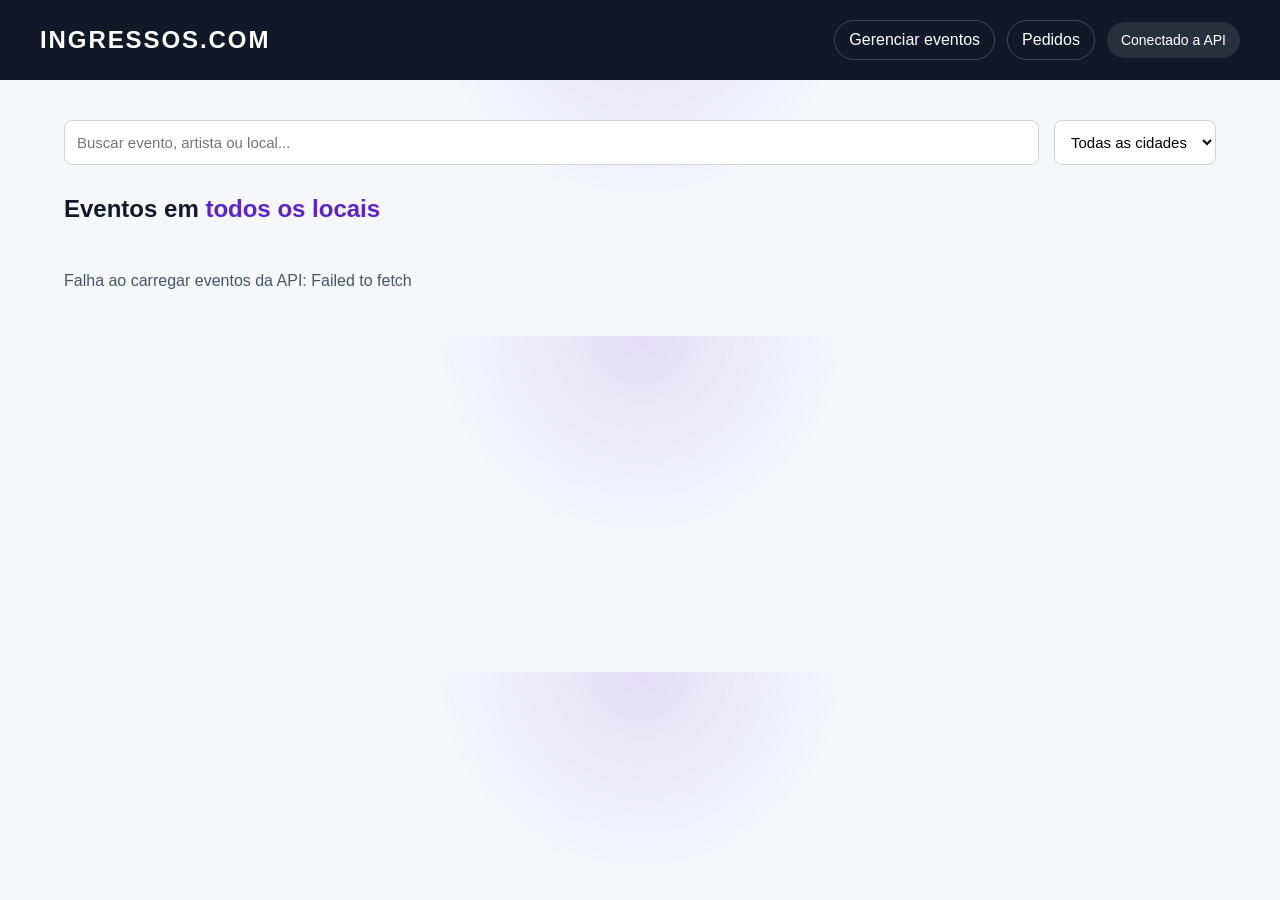
<file: frontend/html/index.html>
<!DOCTYPE html>
<html lang="pt-br">
<head>
    <meta charset="UTF-8">
    <meta name="viewport" content="width=device-width, initial-scale=1.0">
    <title>Ingressos.com</title>

    <link rel="stylesheet" href="../css/style.css">

  <!-- Ícones -->
  <link rel="stylesheet"
  href="https://cdnjs.cloudflare.com/ajax/libs/font-awesome/6.5.1/css/all.min.css">
</head>
<body>
    <header class="navbar">
        <div class="logo">
            INGRESSOS.COM
        </div>
        <nav class="nav-links">
            <a href="manage_events.html">Gerenciar eventos</a>
            <a href="orders.html">Pedidos</a>
            <div class="nav-badge">Conectado a API</div>
        </nav>
    </header>

    <main class="container">

        <section class="search-section">
            <input type="text"
            id="searchInput"
            placeholder="Buscar evento, artista ou local...">

            <select id="cityFilter">
                <option value="">Todas as cidades</option>
            </select>
        </section>

        <h2 class="section-title">
            Eventos em <span id="resultsTitle">todos os locais</span>
        </h2>

        <section class="events-grid" id="eventsGrid">

        </section>

        <p class="feedback-message" id="feedbackMessage"></p>

    </main>
    <script src="../js/api.js"></script>
    <script src="../js/eventos.js"></script>

</body>
</html>
</file>
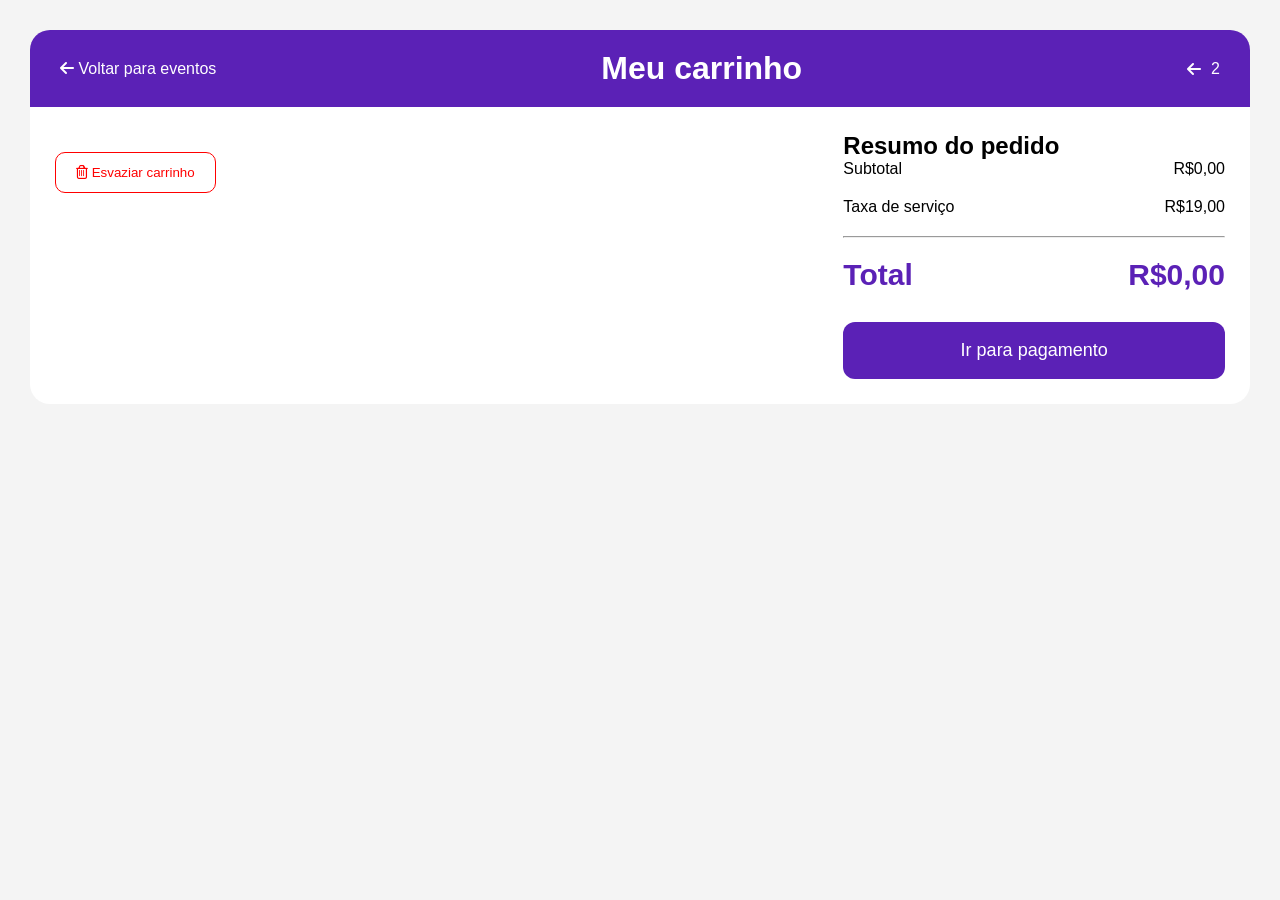
<file: html/cart.html>
<!DOCTYPE html>
<html lang="pt-br">
<head>
    <meta charset="UTF-8">
    <meta name="viewport" content="width=device-width, initial-scale=1.0">
    <title>Carrinho</title>

    <link rel="stylesheet" href="../css/cart.css">

    <link rel="stylesheet"
    href="https://cdnjs.cloudflare.com/ajax/libs/font-awesome/6.5.1/css/all.min.css">

</head>
<body>

    <header class="navbar">

        <div class="back-button">
            <i class="fa-solid fa-arrow-left">
            </i>
            Voltar para eventos
        </div>

        <h1>Meu carrinho</h1>

        <div class="cart-icon">
            <i class="fa-solid fa-arrow-left">
            </i>
            <span>2</span>
        </div>
    </header>

    <main class="cart-container">

        <section class="cart-items">

            <div id="cart-items"></div>

            <button class="clear-cart">
                <i class="fa-regular fa-trash-can"></i>
                Esvaziar carrinho
            </button>
        </section>

        <aside class="sumary">
            <h2>Resumo do pedido</h2>

            <div class="summary-line">
                <span>Subtotal</span>
                <span id="subtotal">R$0,00</span>
            </div>

            <div class="summary-line">
                <span>Taxa de serviço</span>
                <span>R$19,00</span>
            </div>

            <hr>

            <div class="total">
                <span>Total</span>

                <span id="totalPrice">R$0,00</span>

            </div>

            <button class="payment-button">
                Ir para pagamento
            </button>
        </aside>
    </main>

    <script src="../js/cart.js"></script>
    
</body>
</html>
</file>
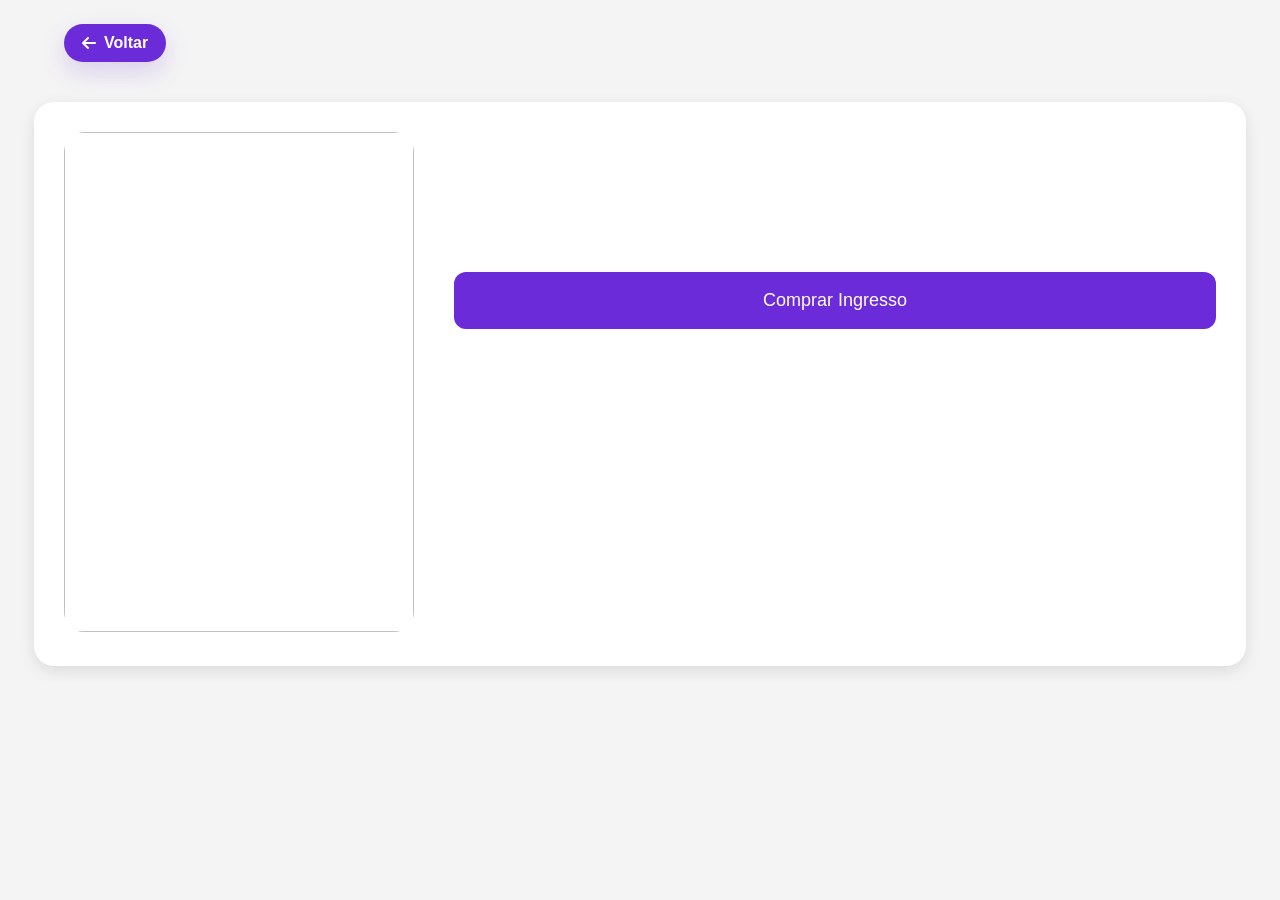
<file: html/details_event.html>
<!DOCTYPE html>
<html lang="pt-BR">

<head>

  <meta charset="UTF-8">
  <meta name="viewport"
  content="width=device-width, initial-scale=1.0">

  <title>Detalhes do Evento</title>

  <link rel="stylesheet" href="../css/details_event.css">

  <link rel="stylesheet"
  href="https://cdnjs.cloudflare.com/ajax/libs/font-awesome/6.5.1/css/all.min.css">

</head>

<body>

  <header class="navbar">
    <a class="back-button" href="index.html">
      <i class="fa-solid fa-arrow-left"></i> Voltar
    </a>
  </header>

  <main class="event-container">

  <div class="event-image">

    <img id="eventImage">

  </div>

  <div class="event-details">

    <h1 id="eventName"></h1>

    <p id="eventDate"></p>

    <p id="eventTime"></p>

    <p id="eventLocation"></p>

    <p id="eventDescription"></p>

    <p id="eventPrice"></p>

    <p id="eventTickets"></p>

    <button class="buy-button">

      Comprar Ingresso

    </button>

  </div>

</main>


</body>

<script src="../js/details_event.js"></script>

</html>
</file>
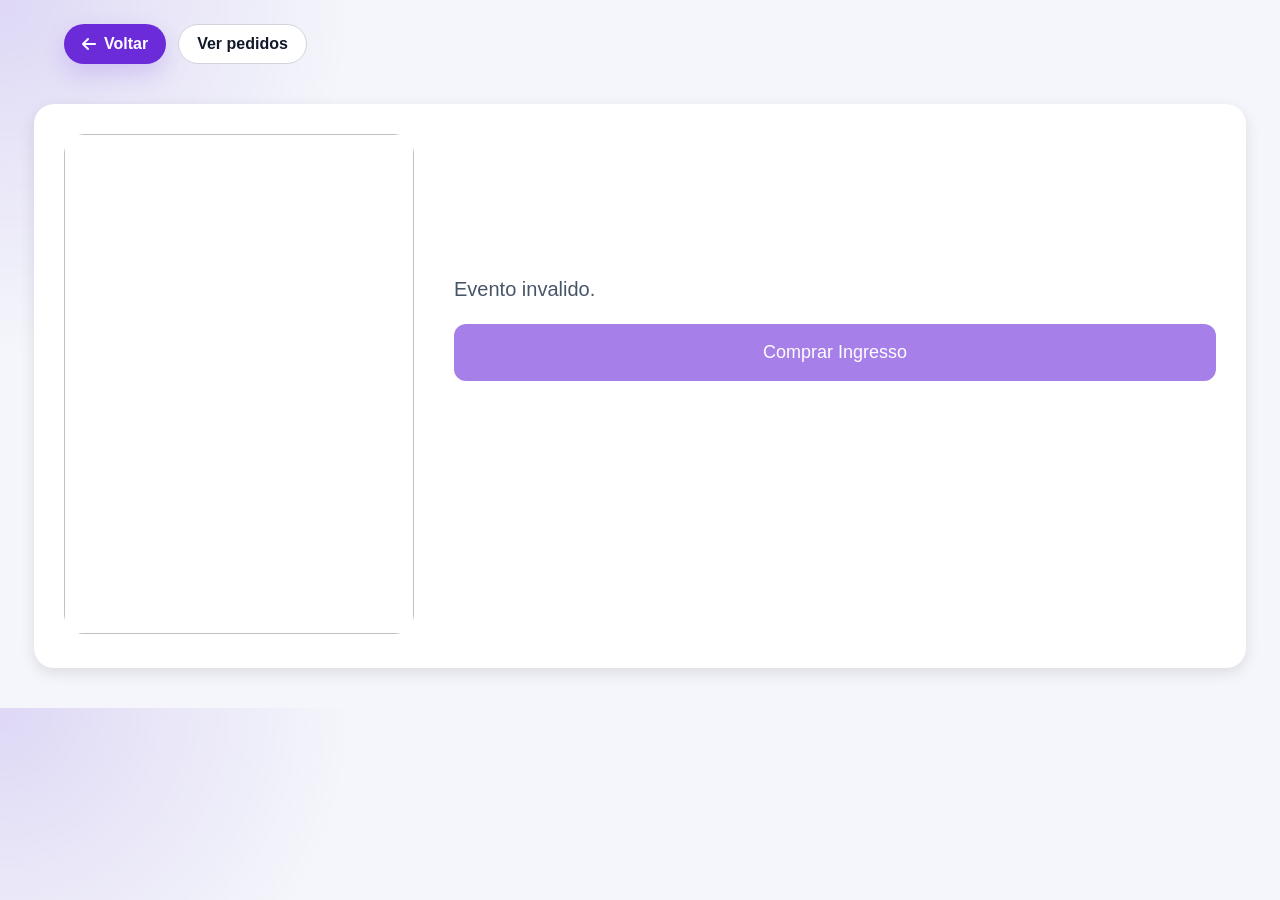
<file: frontend/html/details_event.html>
<!DOCTYPE html>
<html lang="pt-BR">

<head>

  <meta charset="UTF-8">
  <meta name="viewport"
  content="width=device-width, initial-scale=1.0">

  <title>Detalhes do Evento</title>

  <link rel="stylesheet" href="../css/details_event.css">

  <link rel="stylesheet"
  href="https://cdnjs.cloudflare.com/ajax/libs/font-awesome/6.5.1/css/all.min.css">

</head>

<body>

  <header class="navbar">
    <div class="top-actions">
      <a class="back-button" href="index.html">
        <i class="fa-solid fa-arrow-left"></i> Voltar
      </a>
      <a class="orders-link" href="orders.html">Ver pedidos</a>
    </div>
  </header>

  <main class="event-container">

  <div class="event-image">

    <img id="eventImage">

  </div>

  <div class="event-details">

    <h1 id="eventName"></h1>

    <p id="eventDate"></p>

    <p id="eventTime"></p>

    <p id="eventLocation"></p>

    <p id="eventDescription"></p>

    <p id="eventPrice"></p>

    <p id="eventTickets"></p>

    <p class="status-message" id="statusMessage"></p>

    <button class="buy-button" id="buyButton" type="button">
      Comprar Ingresso
    </button>

  </div>

</main>


</body>

<script src="../js/api.js"></script>
<script src="../js/details_event.js"></script>

</html>
</file>
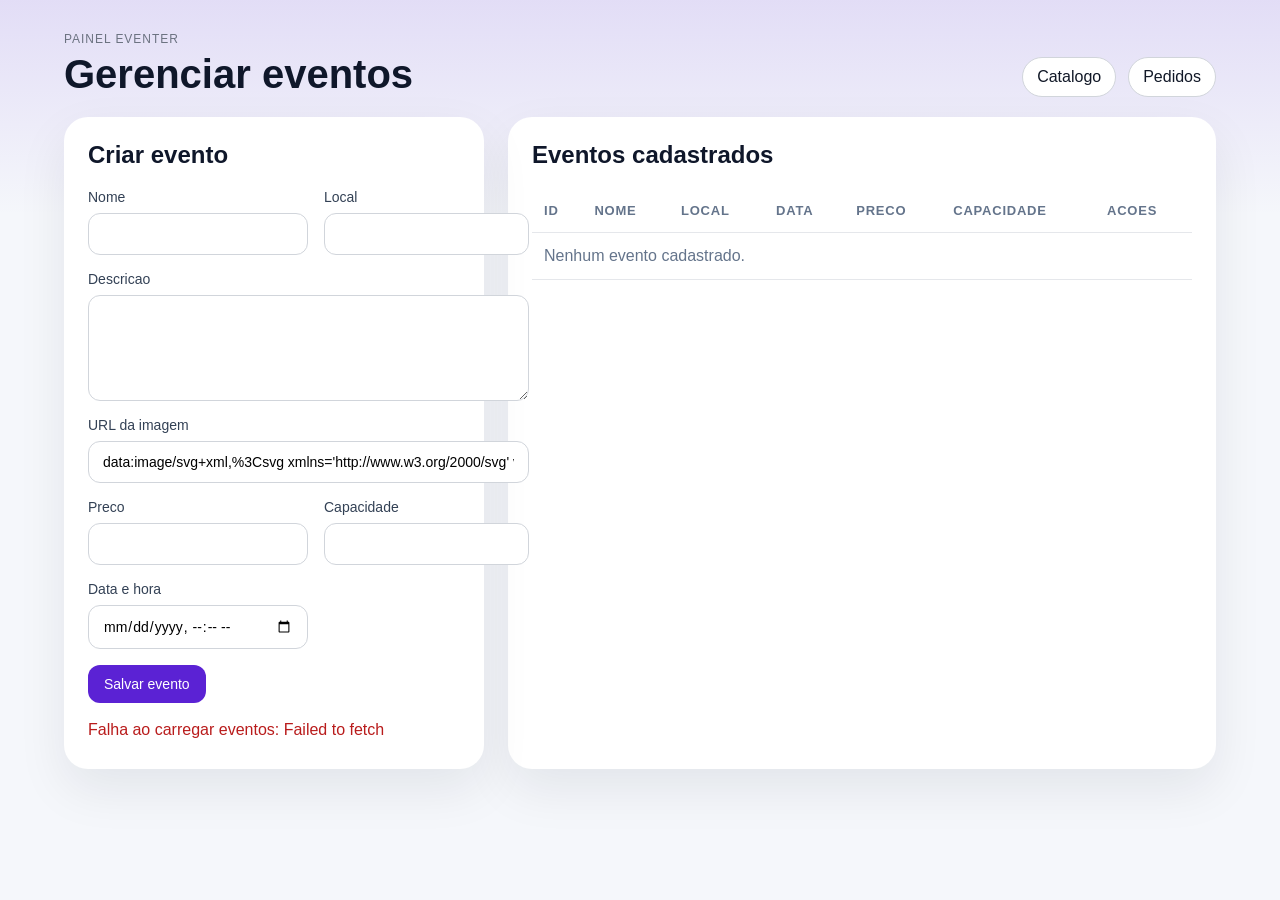
<file: frontend/html/manage_events.html>
<!DOCTYPE html>
<html lang="pt-BR">
<head>
  <meta charset="UTF-8">
  <meta name="viewport" content="width=device-width, initial-scale=1.0">
  <title>Gerenciar eventos</title>
  <link rel="stylesheet" href="../css/panel.css">
</head>
<body>
  <header class="panel-header">
    <div>
      <p class="eyebrow">Painel Eventer</p>
      <h1>Gerenciar eventos</h1>
    </div>
    <nav class="header-nav">
      <a href="index.html">Catalogo</a>
      <a href="orders.html">Pedidos</a>
    </nav>
  </header>

  <main class="panel-layout">
    <section class="panel-card form-card">
      <h2 id="formTitle">Criar evento</h2>
      <form id="eventForm" class="form-grid">
        <input id="eventId" type="hidden">

        <label>
          Nome
          <input id="name" type="text" required>
        </label>

        <label>
          Local
          <input id="location" type="text" required>
        </label>

        <label class="full-width">
          Descricao
          <textarea id="description" rows="5" required></textarea>
        </label>

        <label class="full-width">
          URL da imagem
          <input id="pictureUrl" type="url" required>
        </label>

        <label>
          Preco
          <input id="price" type="number" min="0" step="0.01" required>
        </label>

        <label>
          Capacidade
          <input id="capacity" type="number" min="1" step="1" required>
        </label>

        <label>
          Data e hora
          <input id="date" type="datetime-local" required>
        </label>

        <div class="form-actions full-width">
          <button id="submitButton" type="submit" class="primary-button">Salvar evento</button>
          <button id="cancelEditButton" type="button" class="secondary-button" hidden>Cancelar edicao</button>
        </div>
      </form>
      <p class="feedback-message" id="feedbackMessage"></p>
    </section>

    <section class="panel-card">
      <div class="section-head">
        <h2>Eventos cadastrados</h2>
      </div>
      <div class="table-wrapper">
        <table>
          <thead>
            <tr>
              <th>ID</th>
              <th>Nome</th>
              <th>Local</th>
              <th>Data</th>
              <th>Preco</th>
              <th>Capacidade</th>
              <th>Acoes</th>
            </tr>
          </thead>
          <tbody id="eventsTableBody"></tbody>
        </table>
      </div>
    </section>
  </main>

  <script src="../js/api.js"></script>
  <script src="../js/manage_events.js"></script>
</body>
</html>
</file>
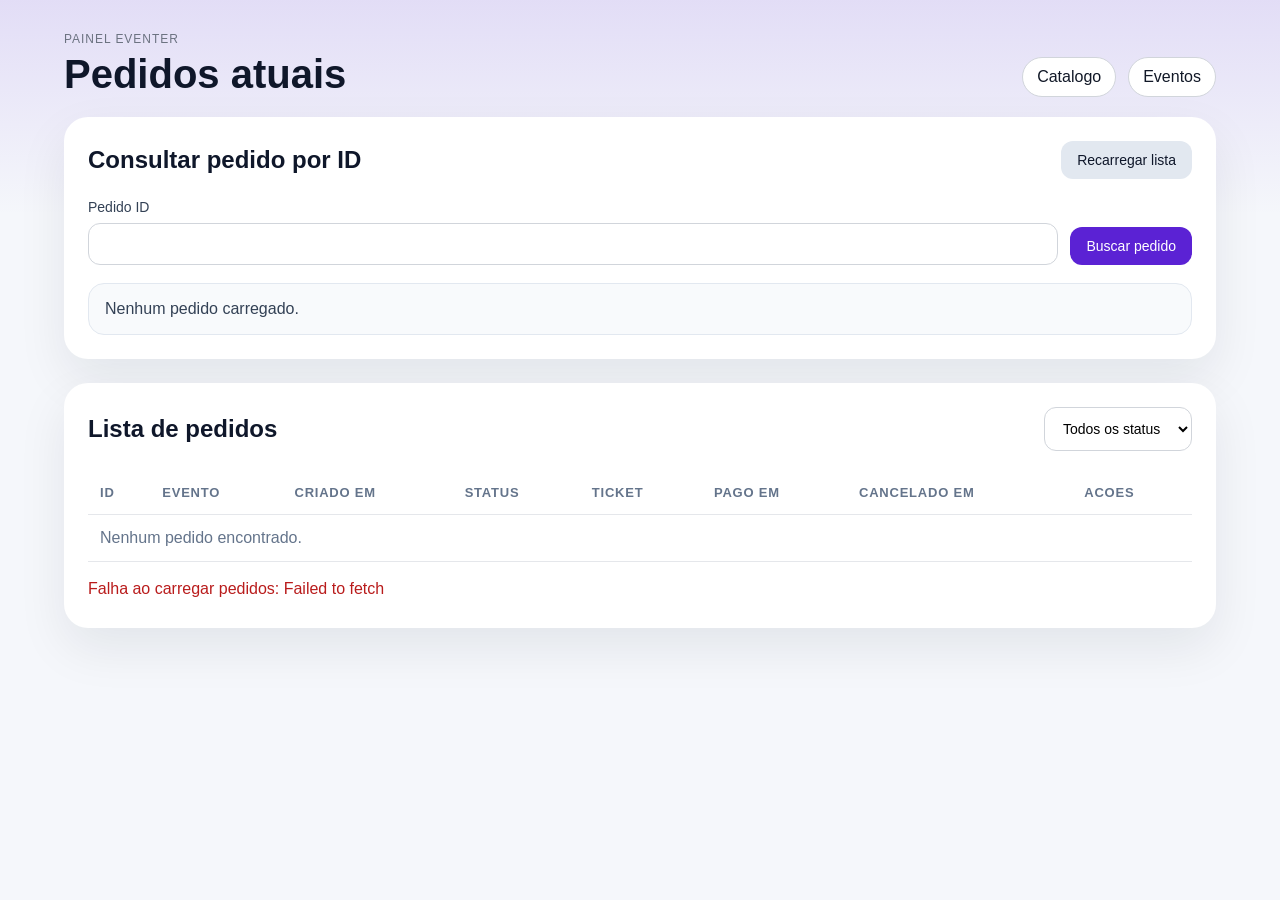
<file: frontend/html/orders.html>
<!DOCTYPE html>
<html lang="pt-BR">
<head>
  <meta charset="UTF-8">
  <meta name="viewport" content="width=device-width, initial-scale=1.0">
  <title>Pedidos atuais</title>
  <link rel="stylesheet" href="../css/panel.css">
</head>
<body>
  <header class="panel-header">
    <div>
      <p class="eyebrow">Painel Eventer</p>
      <h1>Pedidos atuais</h1>
    </div>
    <nav class="header-nav">
      <a href="index.html">Catalogo</a>
      <a href="manage_events.html">Eventos</a>
    </nav>
  </header>

  <main class="panel-layout single-column">
    <section class="panel-card">
      <div class="section-head">
        <h2>Consultar pedido por ID</h2>
        <button type="button" class="secondary-button" id="reloadOrdersButton">Recarregar lista</button>
      </div>

      <form id="orderLookupForm" class="lookup-form">
        <label>
          Pedido ID
          <input id="orderLookupId" type="number" min="1" step="1" required>
        </label>
        <button type="submit" class="primary-button">Buscar pedido</button>
      </form>

      <div id="orderLookupResult" class="lookup-result">
        Use um ID valido para chamar <code>GET /order/{id}</code>.
      </div>
    </section>

    <section class="panel-card">
      <div class="section-head">
        <h2>Lista de pedidos</h2>
        <select id="orderFilter">
          <option value="">Todos os status</option>
          <option value="Pendente">Pendentes</option>
          <option value="Pago">Pagos</option>
          <option value="Cancelado">Cancelados</option>
        </select>
      </div>

      <div class="table-wrapper">
        <table>
          <thead>
            <tr>
              <th>ID</th>
              <th>Evento</th>
              <th>Criado em</th>
              <th>Status</th>
              <th>Ticket</th>
              <th>Pago em</th>
              <th>Cancelado em</th>
              <th>Acoes</th>
            </tr>
          </thead>
          <tbody id="ordersTableBody"></tbody>
        </table>
      </div>

      <p class="feedback-message" id="ordersFeedback"></p>
    </section>
  </main>

  <script src="../js/api.js"></script>
  <script src="../js/orders.js"></script>
</body>
</html>
</file>
<file: frontend/css/style.css>
*{
  margin: 0;
  padding: 0;
  box-sizing: border-box;
  font-family: "Segoe UI", Tahoma, Geneva, Verdana, sans-serif;
}

body{
  background:
    radial-gradient(circle at top, rgba(91, 34, 212, 0.12), transparent 28%),
    #f5f7fb;
  color: #111827;
}

/* NAVBAR */

.navbar{
  width: 100%;
  height: 80px;

  background: #111827;

  display: flex;
  align-items: center;
  justify-content: space-between;

  padding: 0 40px;

  color: white;
}

.logo{
  font-size: 24px;
  font-weight: bold;
  letter-spacing: 0.08em;
}

.nav-badge{
  padding: 10px 14px;
  border-radius: 999px;
  background: rgba(255,255,255,0.1);
  font-size: 14px;
}

.nav-links{
  display: flex;
  align-items: center;
  gap: 12px;
  flex-wrap: wrap;
}

.nav-links a{
  color: white;
  text-decoration: none;
  padding: 10px 14px;
  border-radius: 999px;
  border: 1px solid rgba(255,255,255,0.2);
}

/* CONTAINER */

.container{
  width: 90%;
  margin: 40px auto;
}

/* BUSCA */

.search-section{
  display: flex;
  flex-wrap: wrap;
  gap: 15px;
  margin-bottom: 30px;
}

.search-section input,
.search-section select{
  padding: 12px;
  border: 1px solid #d1d5db;
  border-radius: 8px;
  font-size: 15px;
  background: white;
}

.search-section input{
  flex: 1;
}

/* TITULO */

.section-title{
  margin-bottom: 25px;
}

.section-title span{
  color: #5b22d4;
}

/* GRID */

.events-grid{

  display: grid;

  grid-template-columns:
  repeat(auto-fit, minmax(300px, 1fr));

  gap: 25px;
}

/* CARD */

.event-card{
  background: white;
  border-radius: 15px;
  overflow: hidden;
  box-shadow: 0 5px 15px rgba(0,0,0,0.1);
  transition: transform 0.2s ease, box-shadow 0.2s ease;
}

.event-card:hover{
  transform: translateY(-6px);
  box-shadow: 0 18px 45px rgba(15, 23, 42, 0.12);
}

.event-card img{

  width: 100%;
  height: 180px;

  object-fit: cover;
}

.event-info{
  padding: 20px;
}

.event-info h3{
  margin-bottom: 10px;
}

.event-info p{

  margin-bottom: 8px;

  color: #555;
}

.event-info h4{
  color: #5b22d4;
  font-size: 24px;
  margin-top: 15px;
  margin-bottom: 15px;
}

.event-info button{
  width: 100%;
  padding: 12px;
  border: none;
  border-radius: 8px;
  background: #5b22d4;
  color: white;
  font-size: 16px;
  cursor: pointer;
  transition: background 0.2s ease;
}

.event-info button:hover{
  background: #4417a5;
}

.feedback-message{
  margin-top: 24px;
  color: #475569;
  min-height: 24px;
}

@media (max-width: 640px){
  .navbar{
    padding: 0 20px;
    height: auto;
    min-height: 80px;
    padding-top: 14px;
    padding-bottom: 14px;
  }

  .container{
    width: calc(100% - 32px);
    margin: 24px auto;
  }

  .nav-links{
    justify-content: flex-end;
  }
}
</file>
<file: css/cart.css>
*{
  margin: 0;
  padding: 0;
  box-sizing: border-box;
  font-family: Arial;
}

body{
  background: #f4f4f4;
  padding: 30px;
}

/* NAVBAR */

.navbar{
  background: #5b21b6;
  color: white;

  display: flex;
  justify-content: space-between;
  align-items: center;

  padding: 20px 30px;

  border-radius: 20px 20px 0 0;
}

.back-button{
  cursor: pointer;
}

.cart-icon{
  display: flex;
  gap: 10px;
  align-items: center;
}

/* CONTAINER */

.cart-container{
  background: white;

  display: grid;
  grid-template-columns: 2fr 1fr;

  gap: 25px;

  padding: 25px;

  border-radius: 0 0 20px 20px;
}

/* ITENS */

.cart-items{
  display: flex;
  flex-direction: column;
  gap: 20px;
}

.cart-card{
  border: 1px solid #ddd;

  border-radius: 15px;

  padding: 20px;

  display: flex;
  justify-content: space-between;
  align-items: center;
}

.card-left{
  display: flex;
  gap: 20px;
  align-items: center;
}

.card-left img{
  width: 140px;
  height: 100px;

  object-fit: cover;

  border-radius: 10px;
}

.event-info{
  display: flex;
  flex-direction: column;
  gap: 10px;
}

.event-info h3{
  font-size: 30px;
}

.event-info p{
  color: #555;
}

/* QUANTIDADE */

.quantity-box{
  display: flex;
  align-items: center;

  border: 1px solid #ccc;

  border-radius: 10px;

  overflow: hidden;
}

.quantity-box button{
  width: 40px;
  height: 40px;

  border: none;

  background: white;

  cursor: pointer;

  font-size: 20px;
}

.quantity-box span{
  width: 40px;
  text-align: center;
}

/* DIREITA CARD */

.card-right{
  display: flex;
  align-items: center;
  gap: 30px;
}

.card-price{
  font-size: 28px;
  font-weight: bold;
}

.remove-btn{
  color: red;
  cursor: pointer;
  font-size: 25px;
}

/* RESUMO */

.summary{
  border: 1px solid #ddd;

  border-radius: 15px;

  padding: 25px;

  height: fit-content;
}

.summary h2{
  margin-bottom: 25px;
}

.summary-line{
  display: flex;
  justify-content: space-between;

  margin-bottom: 20px;
}

.total{
  display: flex;
  justify-content: space-between;

  margin-top: 20px;

  font-size: 30px;
  font-weight: bold;

  color: #5b21b6;
}

.payment-button{
  width: 100%;

  margin-top: 30px;

  border: none;

  background: #5b21b6;
  color: white;

  padding: 18px;

  border-radius: 12px;

  font-size: 18px;

  cursor: pointer;
}

/* LIMPAR */

.clear-cart{
  width: fit-content;

  border: 1px solid red;

  color: red;

  background: white;

  padding: 12px 20px;

  border-radius: 10px;

  cursor: pointer;
}
</file>
<file: css/details_event.css>
body{

  margin: 0;

  background: #f4f4f4;

  font-family: Arial, Helvetica, sans-serif;
}


/* CONTAINER */

.event-container{

  width: 90%;

  margin: 40px auto;

  background: white;

  border-radius: 20px;

  padding: 30px;

  display: flex;

  gap: 40px;

  align-items: flex-start;

  box-shadow: 0 5px 15px rgba(0,0,0,0.1);

}


/* IMAGEM */

.event-image{

  width: 350px;

  flex-shrink: 0;
}

.event-image img{

  width: 100%;

  height: 500px;

  object-fit: cover;

  border-radius: 20px;
}


/* DETALHES */

.event-details{

  flex: 1;

  display: flex;

  flex-direction: column;

  gap: 20px;
}

.event-details h1{

  margin: 0;

  font-size: 42px;
}

.event-details p{

  font-size: 20px;

  margin: 0;
}


/* NAVBAR */

.navbar{
  width: 90%;
  margin: 24px auto 0;
  display: flex;
  justify-content: flex-start;
}

.back-button{
  display: inline-flex;
  align-items: center;
  gap: 8px;
  padding: 10px 18px;
  background: #6c2bd9;
  color: #fff;
  text-decoration: none;
  border-radius: 999px;
  font-size: 16px;
  font-weight: 600;
  box-shadow: 0 10px 24px rgba(108, 43, 217, 0.18);
  transition: transform 0.2s ease, background 0.2s ease, box-shadow 0.2s ease;
}

.back-button:hover{
  background: #5b21b6;
  transform: translateY(-1px);
  box-shadow: 0 14px 32px rgba(108, 43, 217, 0.24);
}

/* BOTÃO */

.buy-button{

  background: #6c2bd9;

  color: white;

  border: none;

  padding: 18px;

  border-radius: 12px;

  font-size: 18px;

  cursor: pointer;

  transition: 0.3s;
}

.buy-button:hover{

  background: #5b21b6;
}
</file>
<file: frontend/css/details_event.css>
body{
  margin: 0;
  background:
    radial-gradient(circle at top left, rgba(91, 34, 212, 0.14), transparent 24%),
    #f4f6fb;
  color: #111827;
  font-family: "Segoe UI", Tahoma, Geneva, Verdana, sans-serif;
}


/* CONTAINER */

.event-container{
  width: 90%;
  margin: 40px auto;
  background: white;
  border-radius: 20px;
  padding: 30px;
  display: flex;
  gap: 40px;
  align-items: flex-start;
  box-shadow: 0 5px 15px rgba(0,0,0,0.1);
}


/* IMAGEM */

.event-image{
  width: 350px;
  flex-shrink: 0;
}

.event-image img{
  width: 100%;
  height: 500px;
  object-fit: cover;
  border-radius: 20px;
}


/* DETALHES */

.event-details{
  flex: 1;
  display: flex;
  flex-direction: column;
  gap: 20px;
}

.event-details h1{
  margin: 0;
  font-size: 42px;
}

.event-details p{
  font-size: 20px;
  margin: 0;
  line-height: 1.5;
}


/* NAVBAR */

.navbar{
  width: 90%;
  margin: 24px auto 0;
  display: flex;
  justify-content: flex-start;
}

.top-actions{
  display: flex;
  gap: 12px;
  flex-wrap: wrap;
}

.back-button{
  display: inline-flex;
  align-items: center;
  gap: 8px;
  padding: 10px 18px;
  background: #6c2bd9;
  color: #fff;
  text-decoration: none;
  border-radius: 999px;
  font-size: 16px;
  font-weight: 600;
  box-shadow: 0 10px 24px rgba(108, 43, 217, 0.18);
  transition: transform 0.2s ease, background 0.2s ease, box-shadow 0.2s ease;
}

.orders-link{
  display: inline-flex;
  align-items: center;
  gap: 8px;
  padding: 10px 18px;
  background: white;
  color: #111827;
  text-decoration: none;
  border-radius: 999px;
  font-size: 16px;
  font-weight: 600;
  border: 1px solid #d1d5db;
}

.back-button:hover{
  background: #5b21b6;
  transform: translateY(-1px);
  box-shadow: 0 14px 32px rgba(108, 43, 217, 0.24);
}

/* BOTÃO */

.buy-button{
  background: #6c2bd9;
  color: white;
  border: none;
  padding: 18px;
  border-radius: 12px;
  font-size: 18px;
  cursor: pointer;
  transition: background 0.2s ease, opacity 0.2s ease;
}

.buy-button:hover{
  background: #5b21b6;
}

.buy-button:disabled{
  opacity: 0.6;
  cursor: not-allowed;
}

.status-message{
  min-height: 24px;
  font-size: 16px;
  color: #475569;
}

.status-message.error{
  color: #b91c1c;
}

.status-message.success{
  color: #15803d;
}

@media (max-width: 900px){
  .event-container{
    flex-direction: column;
  }

  .event-image{
    width: 100%;
  }

  .event-image img{
    height: 320px;
  }

  .event-details h1{
    font-size: 32px;
  }
}
</file>
<file: frontend/css/panel.css>
*{
  box-sizing: border-box;
  margin: 0;
  padding: 0;
  font-family: "Segoe UI", Tahoma, Geneva, Verdana, sans-serif;
}

body{
  min-height: 100vh;
  background:
    linear-gradient(180deg, rgba(91, 34, 212, 0.12), transparent 24%),
    #f5f7fb;
  color: #0f172a;
}

.panel-header{
  display: flex;
  justify-content: space-between;
  align-items: flex-end;
  gap: 24px;
  padding: 32px 5vw 20px;
}

.eyebrow{
  color: #6b7280;
  text-transform: uppercase;
  letter-spacing: 0.08em;
  font-size: 12px;
  margin-bottom: 6px;
}

.panel-header h1{
  font-size: 40px;
}

.header-nav{
  display: flex;
  flex-wrap: wrap;
  gap: 12px;
}

.header-nav a{
  text-decoration: none;
  color: #111827;
  background: white;
  border: 1px solid #d1d5db;
  border-radius: 999px;
  padding: 10px 14px;
}

.panel-layout{
  width: min(1200px, 90vw);
  margin: 0 auto 48px;
  display: grid;
  grid-template-columns: minmax(320px, 420px) minmax(0, 1fr);
  gap: 24px;
}

.panel-layout.single-column{
  grid-template-columns: 1fr;
}

.panel-card{
  background: white;
  border-radius: 24px;
  padding: 24px;
  box-shadow: 0 20px 50px rgba(15, 23, 42, 0.08);
}

.form-card{
  position: sticky;
  top: 24px;
  align-self: start;
}

.form-grid{
  display: grid;
  grid-template-columns: 1fr 1fr;
  gap: 16px;
  margin-top: 20px;
}

.form-grid label{
  display: flex;
  flex-direction: column;
  gap: 8px;
  font-size: 14px;
  color: #334155;
}

.form-grid input,
.form-grid textarea,
.section-head select{
  border: 1px solid #d1d5db;
  border-radius: 12px;
  padding: 12px 14px;
  font-size: 14px;
  background: #fff;
}

.form-grid textarea{
  resize: vertical;
}

.full-width{
  grid-column: 1 / -1;
}

.form-actions{
  display: flex;
  gap: 12px;
  flex-wrap: wrap;
}

.lookup-form{
  display: flex;
  gap: 12px;
  flex-wrap: wrap;
  align-items: end;
  margin-top: 18px;
}

.lookup-form label{
  flex: 1 1 240px;
  display: flex;
  flex-direction: column;
  gap: 8px;
  font-size: 14px;
  color: #334155;
}

.lookup-form input{
  border: 1px solid #d1d5db;
  border-radius: 12px;
  padding: 12px 14px;
  font-size: 14px;
  background: #fff;
}

.lookup-result{
  margin-top: 18px;
  border: 1px solid #e2e8f0;
  border-radius: 16px;
  padding: 16px;
  background: #f8fafc;
  color: #334155;
}

.lookup-summary{
  display: grid;
  gap: 8px;
  margin-bottom: 16px;
}

.lookup-json{
  margin: 0;
  padding: 14px;
  border-radius: 12px;
  background: #0f172a;
  color: #e2e8f0;
  overflow-x: auto;
  font-size: 13px;
  line-height: 1.5;
}

.primary-button,
.secondary-button,
.warning-button,
.danger-button{
  border: none;
  border-radius: 12px;
  padding: 11px 16px;
  font-size: 14px;
  cursor: pointer;
}

.primary-button{
  background: #5b22d4;
  color: white;
}

.secondary-button{
  background: #e2e8f0;
  color: #0f172a;
}

.warning-button{
  background: #fef3c7;
  color: #92400e;
}

.danger-button{
  background: #fee2e2;
  color: #b91c1c;
}

.primary-button:disabled,
.secondary-button:disabled,
.warning-button:disabled,
.danger-button:disabled{
  opacity: 0.5;
  cursor: not-allowed;
}

.section-head{
  display: flex;
  justify-content: space-between;
  gap: 16px;
  align-items: center;
  margin-bottom: 20px;
}

.table-wrapper{
  overflow-x: auto;
}

table{
  width: 100%;
  border-collapse: collapse;
}

th,
td{
  padding: 14px 12px;
  text-align: left;
  border-bottom: 1px solid #e5e7eb;
  vertical-align: top;
}

th{
  font-size: 13px;
  color: #64748b;
  text-transform: uppercase;
  letter-spacing: 0.06em;
}

.actions-cell{
  display: flex;
  gap: 8px;
  flex-wrap: wrap;
}

.feedback-message{
  min-height: 24px;
  margin-top: 18px;
  color: #475569;
}

.feedback-message.success{
  color: #15803d;
}

.feedback-message.error{
  color: #b91c1c;
}

.empty-state{
  color: #64748b;
}

@media (max-width: 960px){
  .panel-header{
    flex-direction: column;
    align-items: flex-start;
  }

  .panel-layout{
    grid-template-columns: 1fr;
  }

  .form-card{
    position: static;
  }
}

@media (max-width: 640px){
  .panel-header h1{
    font-size: 32px;
  }

  .form-grid{
    grid-template-columns: 1fr;
  }
}
</file>
